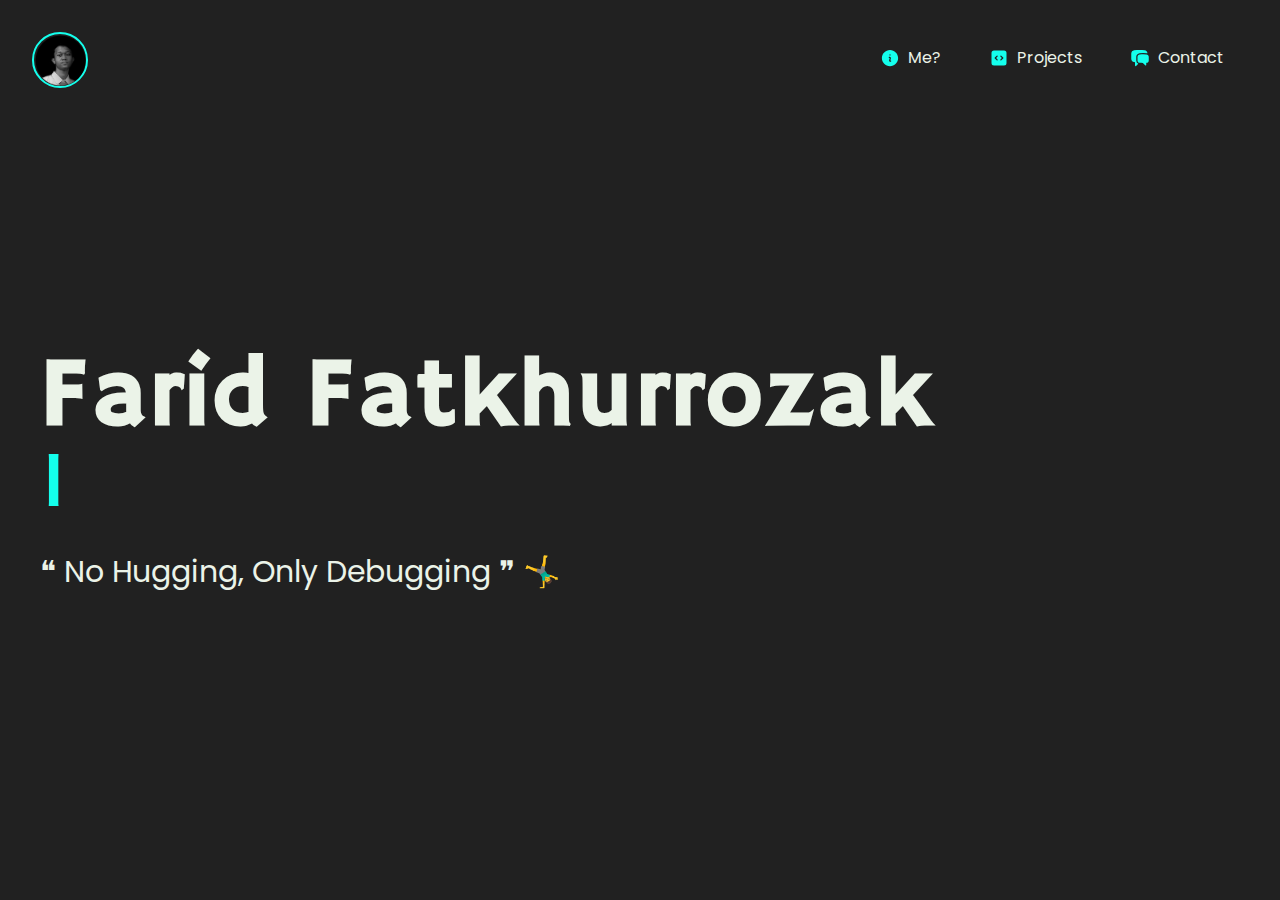
<file: index.html>
<!DOCTYPE html>
<html lang="en">
  <head>
    <meta charset="UTF-8" />
    <link rel="icon" type="image/png" href="/me-circle.png" />
    <meta name="viewport" content="width=device-width, initial-scale=1.0" />
    <title>Farid Fatkhurrozak | Software Developer</title>
    <!-- Font -->
    <link rel="preconnect" href="https://fonts.googleapis.com" />
    <link rel="preconnect" href="https://fonts.gstatic.com" crossorigin />
    <link
      href="https://fonts.googleapis.com/css2?family=Poppins:ital,wght@0,100;0,200;0,300;0,400;0,500;0,600;0,700;0,800;0,900;1,100;1,200;1,300;1,400;1,500;1,600;1,700;1,800;1,900&display=swap"
      rel="stylesheet"
    />
    <link
      href="https://fonts.googleapis.com/css2?family=Hammersmith+One&family=Niramit:ital,wght@0,200;0,300;0,400;0,500;0,600;0,700;1,200;1,300;1,400;1,500;1,600;1,700&family=Roboto+Slab:wght@100..900&display=swap"
      rel="stylesheet"
    />
    <script type="module" crossorigin src="/assets/index-JlKXSXyl.js"></script>
    <link rel="stylesheet" crossorigin href="/assets/index-DATzNBQ8.css">
  </head>
  <body class="bg-dark">
    <div id="root"></div>
  </body>
</html>
</file>
<file: assets/index-DATzNBQ8.css>
@font-face{font-family:swiper-icons;src:url(data:application/font-woff;charset=utf-8;base64,\ [base64]//wADZ2x5ZgAAAywAAADMAAAD2MHtryVoZWFkAAABbAAAADAAAAA2E2+eoWhoZWEAAAGcAAAAHwAAACQC9gDzaG10eAAAAigAAAAZAAAArgJkABFsb2NhAAAC0AAAAFoAAABaFQAUGG1heHAAAAG8AAAAHwAAACAAcABAbmFtZQAAA/gAAAE5AAACXvFdBwlwb3N0AAAFNAAAAGIAAACE5s74hXjaY2BkYGAAYpf5Hu/j+W2+MnAzMYDAzaX6QjD6/4//Bxj5GA8AuRwMYGkAPywL13jaY2BkYGA88P8Agx4j+/8fQDYfA1AEBWgDAIB2BOoAeNpjYGRgYNBh4GdgYgABEMnIABJzYNADCQAACWgAsQB42mNgYfzCOIGBlYGB0YcxjYGBwR1Kf2WQZGhhYGBiYGVmgAFGBiQQkOaawtDAoMBQxXjg/wEGPcYDDA4wNUA2CCgwsAAAO4EL6gAAeNpj2M0gyAACqxgGNWBkZ2D4/wMA+xkDdgAAAHjaY2BgYGaAYBkGRgYQiAHyGMF8FgYHIM3DwMHABGQrMOgyWDLEM1T9/w8UBfEMgLzE////P/5//f/V/xv+r4eaAAeMbAxwIUYmIMHEgKYAYjUcsDAwsLKxc3BycfPw8jEQA/[base64]/uznmfPFBNODM2K7MTQ45YEAZqGP81AmGGcF3iPqOop0r1SPTaTbVkfUe4HXj97wYE+yNwWYxwWu4v1ugWHgo3S1XdZEVqWM7ET0cfnLGxWfkgR42o2PvWrDMBSFj/IHLaF0zKjRgdiVMwScNRAoWUoH78Y2icB/yIY09An6AH2Bdu/UB+yxopYshQiEvnvu0dURgDt8QeC8PDw7Fpji3fEA4z/PEJ6YOB5hKh4dj3EvXhxPqH/SKUY3rJ7srZ4FZnh1PMAtPhwP6fl2PMJMPDgeQ4rY8YT6Gzao0eAEA409DuggmTnFnOcSCiEiLMgxCiTI6Cq5DZUd3Qmp10vO0LaLTd2cjN4fOumlc7lUYbSQcZFkutRG7g6JKZKy0RmdLY680CDnEJ+UMkpFFe1RN7nxdVpXrC4aTtnaurOnYercZg2YVmLN/d/gczfEimrE/fs/bOuq29Zmn8tloORaXgZgGa78yO9/cnXm2BpaGvq25Dv9S4E9+5SIc9PqupJKhYFSSl47+Qcr1mYNAAAAeNptw0cKwkAAAMDZJA8Q7OUJvkLsPfZ6zFVERPy8qHh2YER+3i/BP83vIBLLySsoKimrqKqpa2hp6+jq6RsYGhmbmJqZSy0sraxtbO3sHRydnEMU4uR6yx7JJXveP7WrDycAAAAAAAH//wACeNpjYGRgYOABYhkgZgJCZgZNBkYGLQZtIJsFLMYAAAw3ALgAeNolizEKgDAQBCchRbC2sFER0YD6qVQiBCv/H9ezGI6Z5XBAw8CBK/m5iQQVauVbXLnOrMZv2oLdKFa8Pjuru2hJzGabmOSLzNMzvutpB3N42mNgZGBg4GKQYzBhYMxJLMlj4GBgAYow/P/PAJJhLM6sSoWKfWCAAwDAjgbRAAB42mNgYGBkAIIbCZo5IPrmUn0hGA0AO8EFTQAA);font-weight:400;font-style:normal}:root{--swiper-theme-color: #007aff}:host{position:relative;display:block;margin-left:auto;margin-right:auto;z-index:1}.swiper{margin-left:auto;margin-right:auto;position:relative;overflow:hidden;list-style:none;padding:0;z-index:1;display:block}.swiper-vertical>.swiper-wrapper{flex-direction:column}.swiper-wrapper{position:relative;width:100%;height:100%;z-index:1;display:flex;transition-property:transform;transition-timing-function:var(--swiper-wrapper-transition-timing-function, initial);box-sizing:content-box}.swiper-android .swiper-slide,.swiper-ios .swiper-slide,.swiper-wrapper{transform:translateZ(0)}.swiper-horizontal{touch-action:pan-y}.swiper-vertical{touch-action:pan-x}.swiper-slide{flex-shrink:0;width:100%;height:100%;position:relative;transition-property:transform;display:block}.swiper-slide-invisible-blank{visibility:hidden}.swiper-autoheight,.swiper-autoheight .swiper-slide{height:auto}.swiper-autoheight .swiper-wrapper{align-items:flex-start;transition-property:transform,height}.swiper-backface-hidden .swiper-slide{transform:translateZ(0);backface-visibility:hidden}.swiper-3d.swiper-css-mode .swiper-wrapper{perspective:1200px}.swiper-3d .swiper-wrapper{transform-style:preserve-3d}.swiper-3d{perspective:1200px}.swiper-3d .swiper-slide,.swiper-3d .swiper-cube-shadow{transform-style:preserve-3d}.swiper-css-mode>.swiper-wrapper{overflow:auto;scrollbar-width:none;-ms-overflow-style:none}.swiper-css-mode>.swiper-wrapper::-webkit-scrollbar{display:none}.swiper-css-mode>.swiper-wrapper>.swiper-slide{scroll-snap-align:start start}.swiper-css-mode.swiper-horizontal>.swiper-wrapper{scroll-snap-type:x mandatory}.swiper-css-mode.swiper-vertical>.swiper-wrapper{scroll-snap-type:y mandatory}.swiper-css-mode.swiper-free-mode>.swiper-wrapper{scroll-snap-type:none}.swiper-css-mode.swiper-free-mode>.swiper-wrapper>.swiper-slide{scroll-snap-align:none}.swiper-css-mode.swiper-centered>.swiper-wrapper:before{content:"";flex-shrink:0;order:9999}.swiper-css-mode.swiper-centered>.swiper-wrapper>.swiper-slide{scroll-snap-align:center center;scroll-snap-stop:always}.swiper-css-mode.swiper-centered.swiper-horizontal>.swiper-wrapper>.swiper-slide:first-child{margin-inline-start:var(--swiper-centered-offset-before)}.swiper-css-mode.swiper-centered.swiper-horizontal>.swiper-wrapper:before{height:100%;min-height:1px;width:var(--swiper-centered-offset-after)}.swiper-css-mode.swiper-centered.swiper-vertical>.swiper-wrapper>.swiper-slide:first-child{margin-block-start:var(--swiper-centered-offset-before)}.swiper-css-mode.swiper-centered.swiper-vertical>.swiper-wrapper:before{width:100%;min-width:1px;height:var(--swiper-centered-offset-after)}.swiper-3d .swiper-slide-shadow,.swiper-3d .swiper-slide-shadow-left,.swiper-3d .swiper-slide-shadow-right,.swiper-3d .swiper-slide-shadow-top,.swiper-3d .swiper-slide-shadow-bottom{position:absolute;left:0;top:0;width:100%;height:100%;pointer-events:none;z-index:10}.swiper-3d .swiper-slide-shadow{background:#00000026}.swiper-3d .swiper-slide-shadow-left{background-image:linear-gradient(to left,#00000080,#0000)}.swiper-3d .swiper-slide-shadow-right{background-image:linear-gradient(to right,#00000080,#0000)}.swiper-3d .swiper-slide-shadow-top{background-image:linear-gradient(to top,#00000080,#0000)}.swiper-3d .swiper-slide-shadow-bottom{background-image:linear-gradient(to bottom,#00000080,#0000)}.swiper-lazy-preloader{width:42px;height:42px;position:absolute;left:50%;top:50%;margin-left:-21px;margin-top:-21px;z-index:10;transform-origin:50%;box-sizing:border-box;border:4px solid var(--swiper-preloader-color, var(--swiper-theme-color));border-radius:50%;border-top-color:transparent}.swiper:not(.swiper-watch-progress) .swiper-lazy-preloader,.swiper-watch-progress .swiper-slide-visible .swiper-lazy-preloader{animation:swiper-preloader-spin 1s infinite linear}.swiper-lazy-preloader-white{--swiper-preloader-color: #fff}.swiper-lazy-preloader-black{--swiper-preloader-color: #000}@keyframes swiper-preloader-spin{0%{transform:rotate(0)}to{transform:rotate(360deg)}}:root{--swiper-navigation-size: 44px}.swiper-button-prev,.swiper-button-next{position:absolute;top:var(--swiper-navigation-top-offset, 50%);width:calc(var(--swiper-navigation-size) / 44 * 27);height:var(--swiper-navigation-size);margin-top:calc(0px - (var(--swiper-navigation-size) / 2));z-index:10;cursor:pointer;display:flex;align-items:center;justify-content:center;color:var(--swiper-navigation-color, var(--swiper-theme-color))}.swiper-button-prev.swiper-button-disabled,.swiper-button-next.swiper-button-disabled{opacity:.35;cursor:auto;pointer-events:none}.swiper-button-prev.swiper-button-hidden,.swiper-button-next.swiper-button-hidden{opacity:0;cursor:auto;pointer-events:none}.swiper-navigation-disabled .swiper-button-prev,.swiper-navigation-disabled .swiper-button-next{display:none!important}.swiper-button-prev svg,.swiper-button-next svg{width:100%;height:100%;-o-object-fit:contain;object-fit:contain;transform-origin:center}.swiper-rtl .swiper-button-prev svg,.swiper-rtl .swiper-button-next svg{transform:rotate(180deg)}.swiper-button-prev,.swiper-rtl .swiper-button-next{left:var(--swiper-navigation-sides-offset, 10px);right:auto}.swiper-button-lock{display:none}.swiper-button-prev:after,.swiper-button-next:after{font-family:swiper-icons;font-size:var(--swiper-navigation-size);text-transform:none!important;letter-spacing:0;font-variant:initial;line-height:1}.swiper-button-prev:after,.swiper-rtl .swiper-button-next:after{content:"prev"}.swiper-button-next,.swiper-rtl .swiper-button-prev{right:var(--swiper-navigation-sides-offset, 10px);left:auto}.swiper-button-next:after,.swiper-rtl .swiper-button-prev:after{content:"next"}.swiper-pagination{position:absolute;text-align:center;transition:.3s opacity;transform:translateZ(0);z-index:10}.swiper-pagination.swiper-pagination-hidden{opacity:0}.swiper-pagination-disabled>.swiper-pagination,.swiper-pagination.swiper-pagination-disabled{display:none!important}.swiper-pagination-fraction,.swiper-pagination-custom,.swiper-horizontal>.swiper-pagination-bullets,.swiper-pagination-bullets.swiper-pagination-horizontal{bottom:var(--swiper-pagination-bottom, 8px);top:var(--swiper-pagination-top, auto);left:0;width:100%}.swiper-pagination-bullets-dynamic{overflow:hidden;font-size:0}.swiper-pagination-bullets-dynamic .swiper-pagination-bullet{transform:scale(.33);position:relative}.swiper-pagination-bullets-dynamic .swiper-pagination-bullet-active,.swiper-pagination-bullets-dynamic .swiper-pagination-bullet-active-main{transform:scale(1)}.swiper-pagination-bullets-dynamic .swiper-pagination-bullet-active-prev{transform:scale(.66)}.swiper-pagination-bullets-dynamic .swiper-pagination-bullet-active-prev-prev{transform:scale(.33)}.swiper-pagination-bullets-dynamic .swiper-pagination-bullet-active-next{transform:scale(.66)}.swiper-pagination-bullets-dynamic .swiper-pagination-bullet-active-next-next{transform:scale(.33)}.swiper-pagination-bullet{width:var(--swiper-pagination-bullet-width, var(--swiper-pagination-bullet-size, 8px));height:var(--swiper-pagination-bullet-height, var(--swiper-pagination-bullet-size, 8px));display:inline-block;border-radius:var(--swiper-pagination-bullet-border-radius, 50%);background:var(--swiper-pagination-bullet-inactive-color, #000);opacity:var(--swiper-pagination-bullet-inactive-opacity, .2)}button.swiper-pagination-bullet{border:none;margin:0;padding:0;box-shadow:none;-webkit-appearance:none;-moz-appearance:none;appearance:none}.swiper-pagination-clickable .swiper-pagination-bullet{cursor:pointer}.swiper-pagination-bullet:only-child{display:none!important}.swiper-pagination-bullet-active{opacity:var(--swiper-pagination-bullet-opacity, 1);background:var(--swiper-pagination-color, var(--swiper-theme-color))}.swiper-vertical>.swiper-pagination-bullets,.swiper-pagination-vertical.swiper-pagination-bullets{right:var(--swiper-pagination-right, 8px);left:var(--swiper-pagination-left, auto);top:50%;transform:translate3d(0,-50%,0)}.swiper-vertical>.swiper-pagination-bullets .swiper-pagination-bullet,.swiper-pagination-vertical.swiper-pagination-bullets .swiper-pagination-bullet{margin:var(--swiper-pagination-bullet-vertical-gap, 6px) 0;display:block}.swiper-vertical>.swiper-pagination-bullets.swiper-pagination-bullets-dynamic,.swiper-pagination-vertical.swiper-pagination-bullets.swiper-pagination-bullets-dynamic{top:50%;transform:translateY(-50%);width:8px}.swiper-vertical>.swiper-pagination-bullets.swiper-pagination-bullets-dynamic .swiper-pagination-bullet,.swiper-pagination-vertical.swiper-pagination-bullets.swiper-pagination-bullets-dynamic .swiper-pagination-bullet{display:inline-block;transition:.2s transform,.2s top}.swiper-horizontal>.swiper-pagination-bullets .swiper-pagination-bullet,.swiper-pagination-horizontal.swiper-pagination-bullets .swiper-pagination-bullet{margin:0 var(--swiper-pagination-bullet-horizontal-gap, 4px)}.swiper-horizontal>.swiper-pagination-bullets.swiper-pagination-bullets-dynamic,.swiper-pagination-horizontal.swiper-pagination-bullets.swiper-pagination-bullets-dynamic{left:50%;transform:translate(-50%);white-space:nowrap}.swiper-horizontal>.swiper-pagination-bullets.swiper-pagination-bullets-dynamic .swiper-pagination-bullet,.swiper-pagination-horizontal.swiper-pagination-bullets.swiper-pagination-bullets-dynamic .swiper-pagination-bullet{transition:.2s transform,.2s left}.swiper-horizontal.swiper-rtl>.swiper-pagination-bullets-dynamic .swiper-pagination-bullet{transition:.2s transform,.2s right}.swiper-pagination-fraction{color:var(--swiper-pagination-fraction-color, inherit)}.swiper-pagination-progressbar{background:var(--swiper-pagination-progressbar-bg-color, rgba(0, 0, 0, .25));position:absolute}.swiper-pagination-progressbar .swiper-pagination-progressbar-fill{background:var(--swiper-pagination-color, var(--swiper-theme-color));position:absolute;left:0;top:0;width:100%;height:100%;transform:scale(0);transform-origin:left top}.swiper-rtl .swiper-pagination-progressbar .swiper-pagination-progressbar-fill{transform-origin:right top}.swiper-horizontal>.swiper-pagination-progressbar,.swiper-pagination-progressbar.swiper-pagination-horizontal,.swiper-vertical>.swiper-pagination-progressbar.swiper-pagination-progressbar-opposite,.swiper-pagination-progressbar.swiper-pagination-vertical.swiper-pagination-progressbar-opposite{width:100%;height:var(--swiper-pagination-progressbar-size, 4px);left:0;top:0}.swiper-vertical>.swiper-pagination-progressbar,.swiper-pagination-progressbar.swiper-pagination-vertical,.swiper-horizontal>.swiper-pagination-progressbar.swiper-pagination-progressbar-opposite,.swiper-pagination-progressbar.swiper-pagination-horizontal.swiper-pagination-progressbar-opposite{width:var(--swiper-pagination-progressbar-size, 4px);height:100%;left:0;top:0}.swiper-pagination-lock{display:none}*,:before,:after{box-sizing:border-box;border-width:0;border-style:solid;border-color:currentColor}:before,:after{--tw-content: ""}html,:host{line-height:1.5;-webkit-text-size-adjust:100%;-moz-tab-size:4;-o-tab-size:4;tab-size:4;font-family:ui-sans-serif,system-ui,sans-serif,"Apple Color Emoji","Segoe UI Emoji",Segoe UI Symbol,"Noto Color Emoji";font-feature-settings:normal;font-variation-settings:normal;-webkit-tap-highlight-color:transparent}body{margin:0;line-height:inherit}hr{height:0;color:inherit;border-top-width:1px}abbr:where([title]){-webkit-text-decoration:underline dotted;text-decoration:underline dotted}h1,h2,h3,h4,h5,h6{font-size:inherit;font-weight:inherit}a{color:inherit;text-decoration:inherit}b,strong{font-weight:bolder}code,kbd,samp,pre{font-family:ui-monospace,SFMono-Regular,Menlo,Monaco,Consolas,Liberation Mono,Courier New,monospace;font-feature-settings:normal;font-variation-settings:normal;font-size:1em}small{font-size:80%}sub,sup{font-size:75%;line-height:0;position:relative;vertical-align:baseline}sub{bottom:-.25em}sup{top:-.5em}table{text-indent:0;border-color:inherit;border-collapse:collapse}button,input,optgroup,select,textarea{font-family:inherit;font-feature-settings:inherit;font-variation-settings:inherit;font-size:100%;font-weight:inherit;line-height:inherit;letter-spacing:inherit;color:inherit;margin:0;padding:0}button,select{text-transform:none}button,input:where([type=button]),input:where([type=reset]),input:where([type=submit]){-webkit-appearance:button;background-color:transparent;background-image:none}:-moz-focusring{outline:auto}:-moz-ui-invalid{box-shadow:none}progress{vertical-align:baseline}::-webkit-inner-spin-button,::-webkit-outer-spin-button{height:auto}[type=search]{-webkit-appearance:textfield;outline-offset:-2px}::-webkit-search-decoration{-webkit-appearance:none}::-webkit-file-upload-button{-webkit-appearance:button;font:inherit}summary{display:list-item}blockquote,dl,dd,h1,h2,h3,h4,h5,h6,hr,figure,p,pre{margin:0}fieldset{margin:0;padding:0}legend{padding:0}ol,ul,menu{list-style:none;margin:0;padding:0}dialog{padding:0}textarea{resize:vertical}input::-moz-placeholder,textarea::-moz-placeholder{opacity:1;color:#9ca3af}input::placeholder,textarea::placeholder{opacity:1;color:#9ca3af}button,[role=button]{cursor:pointer}:disabled{cursor:default}img,svg,video,canvas,audio,iframe,embed,object{display:block;vertical-align:middle}img,video{max-width:100%;height:auto}[hidden]{display:none}*,:before,:after{--tw-border-spacing-x: 0;--tw-border-spacing-y: 0;--tw-translate-x: 0;--tw-translate-y: 0;--tw-rotate: 0;--tw-skew-x: 0;--tw-skew-y: 0;--tw-scale-x: 1;--tw-scale-y: 1;--tw-pan-x: ;--tw-pan-y: ;--tw-pinch-zoom: ;--tw-scroll-snap-strictness: proximity;--tw-gradient-from-position: ;--tw-gradient-via-position: ;--tw-gradient-to-position: ;--tw-ordinal: ;--tw-slashed-zero: ;--tw-numeric-figure: ;--tw-numeric-spacing: ;--tw-numeric-fraction: ;--tw-ring-inset: ;--tw-ring-offset-width: 0px;--tw-ring-offset-color: #fff;--tw-ring-color: rgb(59 130 246 / .5);--tw-ring-offset-shadow: 0 0 #0000;--tw-ring-shadow: 0 0 #0000;--tw-shadow: 0 0 #0000;--tw-shadow-colored: 0 0 #0000;--tw-blur: ;--tw-brightness: ;--tw-contrast: ;--tw-grayscale: ;--tw-hue-rotate: ;--tw-invert: ;--tw-saturate: ;--tw-sepia: ;--tw-drop-shadow: ;--tw-backdrop-blur: ;--tw-backdrop-brightness: ;--tw-backdrop-contrast: ;--tw-backdrop-grayscale: ;--tw-backdrop-hue-rotate: ;--tw-backdrop-invert: ;--tw-backdrop-opacity: ;--tw-backdrop-saturate: ;--tw-backdrop-sepia: ;--tw-contain-size: ;--tw-contain-layout: ;--tw-contain-paint: ;--tw-contain-style: }::backdrop{--tw-border-spacing-x: 0;--tw-border-spacing-y: 0;--tw-translate-x: 0;--tw-translate-y: 0;--tw-rotate: 0;--tw-skew-x: 0;--tw-skew-y: 0;--tw-scale-x: 1;--tw-scale-y: 1;--tw-pan-x: ;--tw-pan-y: ;--tw-pinch-zoom: ;--tw-scroll-snap-strictness: proximity;--tw-gradient-from-position: ;--tw-gradient-via-position: ;--tw-gradient-to-position: ;--tw-ordinal: ;--tw-slashed-zero: ;--tw-numeric-figure: ;--tw-numeric-spacing: ;--tw-numeric-fraction: ;--tw-ring-inset: ;--tw-ring-offset-width: 0px;--tw-ring-offset-color: #fff;--tw-ring-color: rgb(59 130 246 / .5);--tw-ring-offset-shadow: 0 0 #0000;--tw-ring-shadow: 0 0 #0000;--tw-shadow: 0 0 #0000;--tw-shadow-colored: 0 0 #0000;--tw-blur: ;--tw-brightness: ;--tw-contrast: ;--tw-grayscale: ;--tw-hue-rotate: ;--tw-invert: ;--tw-saturate: ;--tw-sepia: ;--tw-drop-shadow: ;--tw-backdrop-blur: ;--tw-backdrop-brightness: ;--tw-backdrop-contrast: ;--tw-backdrop-grayscale: ;--tw-backdrop-hue-rotate: ;--tw-backdrop-invert: ;--tw-backdrop-opacity: ;--tw-backdrop-saturate: ;--tw-backdrop-sepia: ;--tw-contain-size: ;--tw-contain-layout: ;--tw-contain-paint: ;--tw-contain-style: }.fixed{position:fixed}.absolute{position:absolute}.-left-5{left:-1.25rem}.top-1\/2{top:50%}.top-\[45\%\]{top:45%}.top-\[47\%\]{top:47%}.top-\[65\%\]{top:65%}.mb-10{margin-bottom:2.5rem}.mb-12{margin-bottom:3rem}.mb-16{margin-bottom:4rem}.mb-24{margin-bottom:6rem}.mb-5{margin-bottom:1.25rem}.ml-1{margin-left:.25rem}.ml-2{margin-left:.5rem}.ml-3{margin-left:.75rem}.mr-10{margin-right:2.5rem}.mr-5{margin-right:1.25rem}.mt-10{margin-top:2.5rem}.mt-2{margin-top:.5rem}.mt-3{margin-top:.75rem}.mt-4{margin-top:1rem}.mt-44{margin-top:11rem}.mt-5{margin-top:1.25rem}.mt-7{margin-top:1.75rem}.mt-8{margin-top:2rem}.flex{display:flex}.inline-flex{display:inline-flex}.grid{display:grid}.hidden{display:none}.size-16{width:4rem;height:4rem}.size-6{width:1.5rem;height:1.5rem}.h-10{height:2.5rem}.h-12{height:3rem}.h-32{height:8rem}.h-4{height:1rem}.h-5{height:1.25rem}.h-6{height:1.5rem}.h-7{height:1.75rem}.h-8{height:2rem}.h-9{height:2.25rem}.h-96{height:24rem}.h-fit{height:-moz-fit-content;height:fit-content}.h-full{height:100%}.h-screen{height:100vh}.w-10{width:2.5rem}.w-12{width:3rem}.w-16{width:4rem}.w-3\/5{width:60%}.w-32{width:8rem}.w-4{width:1rem}.w-5{width:1.25rem}.w-6{width:1.5rem}.w-7{width:1.75rem}.w-8{width:2rem}.w-9{width:2.25rem}.w-fit{width:-moz-fit-content;width:fit-content}.w-full{width:100%}.grow{flex-grow:1}@keyframes pulse{50%{opacity:.5}}.animate-pulse{animation:pulse 2s cubic-bezier(.4,0,.6,1) infinite}.cursor-pointer{cursor:pointer}.grid-cols-1{grid-template-columns:repeat(1,minmax(0,1fr))}.grid-cols-4{grid-template-columns:repeat(4,minmax(0,1fr))}.flex-row{flex-direction:row}.flex-col{flex-direction:column}.flex-col-reverse{flex-direction:column-reverse}.items-end{align-items:flex-end}.items-center{align-items:center}.justify-center{justify-content:center}.whitespace-pre-wrap{white-space:pre-wrap}.rounded-full{border-radius:9999px}.rounded-lg{border-radius:.5rem}.rounded-md{border-radius:.375rem}.border-2{border-width:2px}.border-primary{--tw-border-opacity: 1;border-color:rgb(20 255 236 / var(--tw-border-opacity))}.bg-dark{--tw-bg-opacity: 1;background-color:rgb(33 33 33 / var(--tw-bg-opacity))}.bg-dark2{--tw-bg-opacity: 1;background-color:rgb(50 50 50 / var(--tw-bg-opacity))}.bg-light{--tw-bg-opacity: 1;background-color:rgb(235 243 232 / var(--tw-bg-opacity))}.bg-primary{--tw-bg-opacity: 1;background-color:rgb(20 255 236 / var(--tw-bg-opacity))}.p-12{padding:3rem}.p-8{padding:2rem}.p-\[0\.5px\]{padding:.5px}.px-10{padding-left:2.5rem;padding-right:2.5rem}.px-5{padding-left:1.25rem;padding-right:1.25rem}.px-6{padding-left:1.5rem;padding-right:1.5rem}.px-8{padding-left:2rem;padding-right:2rem}.py-16{padding-top:4rem;padding-bottom:4rem}.py-2{padding-top:.5rem;padding-bottom:.5rem}.py-3{padding-top:.75rem;padding-bottom:.75rem}.py-7{padding-top:1.75rem;padding-bottom:1.75rem}.py-8{padding-top:2rem;padding-bottom:2rem}.pb-16{padding-bottom:4rem}.pb-5{padding-bottom:1.25rem}.pl-14{padding-left:3.5rem}.pt-10{padding-top:2.5rem}.pt-32{padding-top:8rem}.text-left{text-align:left}.text-center{text-align:center}.text-3xl{font-size:1.875rem;line-height:2.25rem}.text-4xl{font-size:2.25rem;line-height:2.5rem}.text-5xl{font-size:3rem;line-height:1}.text-6xl{font-size:3.75rem;line-height:1}.text-7xl{font-size:4.5rem;line-height:1}.text-8xl{font-size:6rem;line-height:1}.text-base{font-size:1rem;line-height:1.5rem}.text-lg{font-size:1.125rem;line-height:1.75rem}.text-sm{font-size:.875rem;line-height:1.25rem}.text-xl{font-size:1.25rem;line-height:1.75rem}.text-xs{font-size:.75rem;line-height:1rem}.font-bold{font-weight:700}.font-medium{font-weight:500}.leading-normal{line-height:1.5}.leading-snug{line-height:1.375}.text-dark{--tw-text-opacity: 1;color:rgb(33 33 33 / var(--tw-text-opacity))}.text-light{--tw-text-opacity: 1;color:rgb(235 243 232 / var(--tw-text-opacity))}.text-primary{--tw-text-opacity: 1;color:rgb(20 255 236 / var(--tw-text-opacity))}.underline{text-decoration-line:underline}*{font-family:Poppins,sans-serif}.hero-text{font-family:Hammersmith One,serif;font-weight:600;letter-spacing:3px}.ant-drawer-body{background-color:#212121}.hover\:text-primary:hover{--tw-text-opacity: 1;color:rgb(20 255 236 / var(--tw-text-opacity))}.hover\:text-secondary:hover{--tw-text-opacity: 1;color:rgb(13 115 119 / var(--tw-text-opacity))}@media (min-width: 640px){.sm\:block{display:block}.sm\:hidden{display:none}.sm\:h-12{height:3rem}.sm\:w-12{width:3rem}.sm\:w-14{width:3.5rem}.sm\:grid-cols-5{grid-template-columns:repeat(5,minmax(0,1fr))}.sm\:text-2xl{font-size:1.5rem;line-height:2rem}.sm\:text-4xl{font-size:2.25rem;line-height:2.5rem}.sm\:text-5xl{font-size:3rem;line-height:1}.sm\:text-6xl{font-size:3.75rem;line-height:1}.sm\:text-7xl{font-size:4.5rem;line-height:1}.sm\:text-8xl{font-size:6rem;line-height:1}}@media (min-width: 768px){.md\:top-\[40\%\]{top:40%}.md\:mb-0{margin-bottom:0}.md\:mr-6{margin-right:1.5rem}.md\:mt-5{margin-top:1.25rem}.md\:block{display:block}.md\:flex{display:flex}.md\:hidden{display:none}.md\:h-24{height:6rem}.md\:h-screen{height:100vh}.md\:w-1\/2,.md\:w-2\/4{width:50%}.md\:w-24{width:6rem}.md\:w-3\/4{width:75%}.md\:w-4\/5{width:80%}.md\:grid-cols-2{grid-template-columns:repeat(2,minmax(0,1fr))}.md\:flex-row{flex-direction:row}.md\:items-end{align-items:flex-end}.md\:items-center{align-items:center}.md\:justify-start{justify-content:flex-start}.md\:justify-center{justify-content:center}.md\:px-10{padding-left:2.5rem;padding-right:2.5rem}.md\:px-28{padding-left:7rem;padding-right:7rem}.md\:pl-10{padding-left:2.5rem}.md\:pr-10{padding-right:2.5rem}.md\:text-left{text-align:left}.md\:text-2xl{font-size:1.5rem;line-height:2rem}.md\:text-3xl{font-size:1.875rem;line-height:2.25rem}.md\:text-8xl{font-size:6rem;line-height:1}}@media (min-width: 1024px){.lg\:self-center{align-self:center}.lg\:p-5{padding:1.25rem}.lg\:pl-10{padding-left:2.5rem}.lg\:text-6xl{font-size:3.75rem;line-height:1}.lg\:text-7xl{font-size:4.5rem;line-height:1}.lg\:text-9xl{font-size:8rem;line-height:1}.lg\:leading-tight{line-height:1.25}}@media (min-width: 1280px){.xl\:text-7xl{font-size:4.5rem;line-height:1}}
</file>
